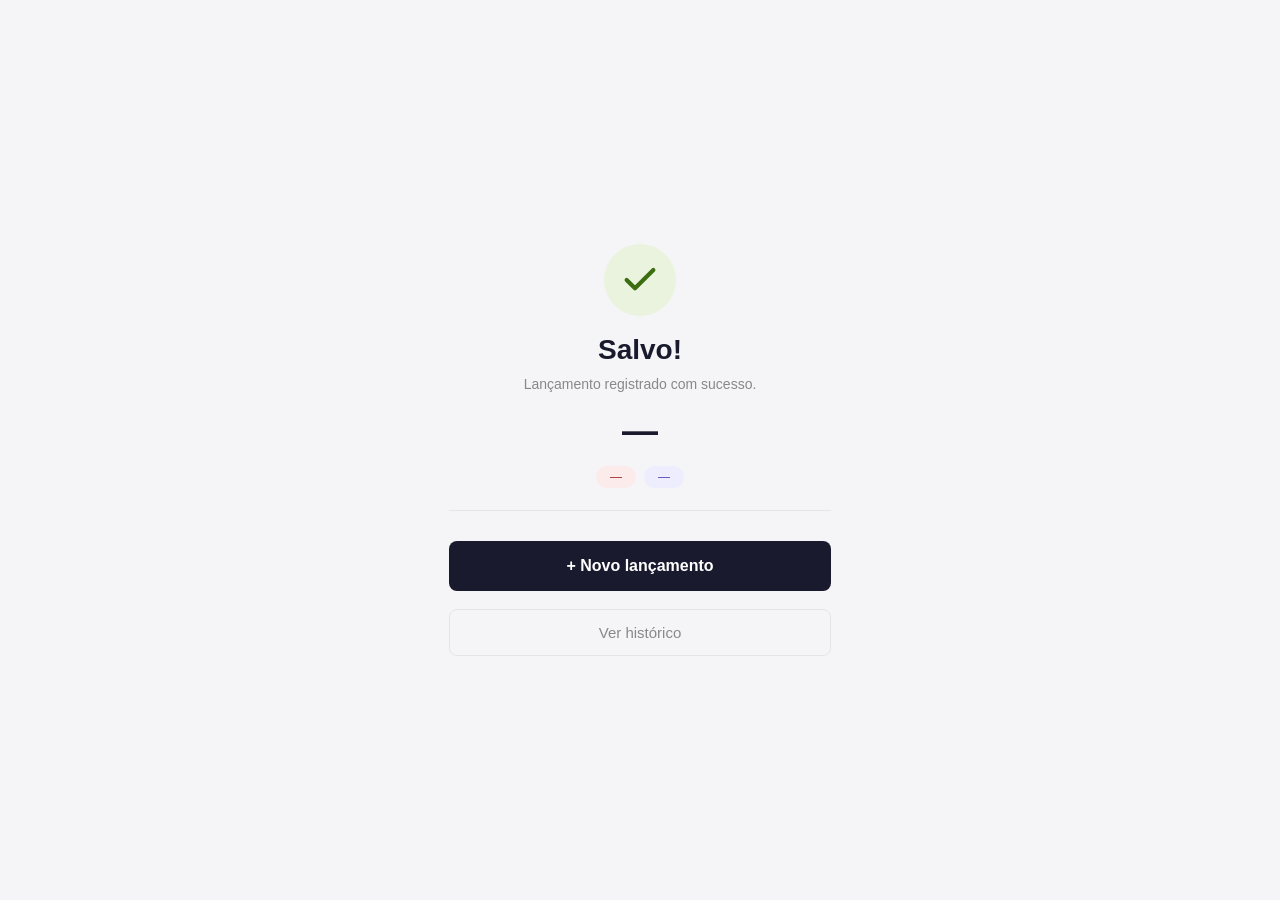
<file: Finanças/pages/sucesso.html>
<!DOCTYPE html>
<html lang="pt-BR">
<head>
  <meta charset="UTF-8">
  <meta name="viewport" content="width=device-width, initial-scale=1.0, maximum-scale=1.0">
  <title>Lançamento salvo</title>
  <link rel="stylesheet" href="../styles/base.css">
  <link rel="stylesheet" href="../styles/components.css">
  <link rel="stylesheet" href="../styles/pages.css">
</head>
<body>

  <div class="screen active" id="screen-sucesso">
    <div class="sucesso-wrap">

      <div class="sucesso-icon">
        <svg width="40" height="40" viewBox="0 0 24 24" fill="none" stroke="#3B6D11" stroke-width="2.5" stroke-linecap="round" stroke-linejoin="round">
          <polyline points="20 6 9 17 4 12"/>
        </svg>
      </div>

      <h1 class="sucesso-title">Salvo!</h1>
      <p class="sucesso-sub">Lançamento registrado com sucesso.</p>

      <div class="sucesso-valor" id="suc-valor">—</div>
      <div class="sucesso-tags">
        <span class="tag" id="suc-tipo">—</span>
        <span class="tag tag-cat" id="suc-cat">—</span>
      </div>

      <div class="sucesso-divider"></div>

      <button class="save-btn" onclick="window.location.href='../index.html'">+ Novo lançamento</button>
      <button class="outline-btn" onclick="window.location.href='../index.html'">Ver histórico</button>

    </div>
  </div>

  <script type="module">
    import { renderSucesso } from '../scripts/components/sucesso.js'
    renderSucesso()
  </script>
</body>
</html>
</file>
<file: Finanças/styles/base.css>
:root {
  --bg: #F5F5F7;
  --card: #FFFFFF;
  --dark: #1a1a2e;
  --text: #1a1a2e;
  --muted: #888;
  --border: #E5E5E5;
  --border-light: #F0F0F0;

  --green-bg: #EAF3DE;
  --green: #3B6D11;
  --red-bg: #FCEBEB;
  --red: #A32D2D;
  --purple-bg: #EEEDFE;
  --purple: #534AB7;
  --purple-border: #AFA9EC;

  --radius: 12px;
  --radius-sm: 8px;
  --radius-lg: 16px;
}

* {
  box-sizing: border-box;
  margin: 0;
  padding: 0;
  -webkit-tap-highlight-color: transparent;
}

body {
  font-family: -apple-system, BlinkMacSystemFont, 'Segoe UI', sans-serif;
  background: var(--bg);
  color: var(--text);
  min-height: 100vh;
  max-width: 430px;
  margin: 0 auto;
  position: relative;
}

.msg-vazio {
  color: var(--muted);
  font-size: 14px;
  padding: 12px 0;
}
</file>
<file: Finanças/styles/components.css>
/* BALANCE CARD */
.balance-card {
  background: var(--dark);
  border-radius: var(--radius-lg);
  padding: 20px;
  margin-bottom: 20px;
  color: #fff;
}

.balance-label {
  font-size: 12px;
  opacity: .6;
  margin-bottom: 6px;
}

.balance-amount {
  font-size: 32px;
  font-weight: 700;
  margin-bottom: 16px;
}

.balance-row {
  display: flex;
  gap: 24px;
}

.balance-item-label {
  font-size: 11px;
  opacity: .6;
  margin-bottom: 3px;
}

.balance-item-value {
  font-size: 15px;
  font-weight: 500;
}

/* CARD GENÉRICO */
.card {
  background: var(--card);
  border-radius: var(--radius);
  border: 1px solid var(--border);
  padding: 4px 16px;
  margin-bottom: 12px;
}

/* ITEM DE TRANSAÇÃO */
.tx-item {
  display: flex;
  align-items: center;
  gap: 12px;
  padding: 12px 0;
  border-bottom: 1px solid var(--border-light);
}

.tx-item:last-child {
  border-bottom: none;
}

.tx-icon {
  width: 38px;
  height: 38px;
  border-radius: 10px;
  display: flex;
  align-items: center;
  justify-content: center;
  font-size: 17px;
  flex-shrink: 0;
}

.tx-info {
  flex: 1;
  min-width: 0;
}

.tx-name {
  font-size: 14px;
  font-weight: 500;
  white-space: nowrap;
  overflow: hidden;
  text-overflow: ellipsis;
}

.tx-sub {
  font-size: 12px;
  color: var(--muted);
  margin-top: 2px;
}

.tx-amount {
  font-size: 14px;
  font-weight: 600;
  flex-shrink: 0;
}

.tx-amount.entrada { color: var(--green); }
.tx-amount.saida { color: var(--red); }

/* AÇÕES DA TRANSAÇÃO (editar/excluir) — usado no histórico */
.tx-actions {
  display: flex;
  flex-direction: column;
  align-items: flex-end;
  gap: 4px;
}

.tx-buttons {
  display: flex;
  gap: 8px;
}

.btn-icon {
  background: none;
  border: none;
  cursor: pointer;
  font-size: 13px;
  opacity: .45;
  padding: 2px 4px;
  transition: opacity .15s;
  line-height: 1;
}

.btn-icon:hover {
  opacity: 1;
}

/* TOGGLE DE TIPO (Entrada/Saída) */
.type-toggle {
  display: flex;
  border-radius: var(--radius-sm);
  overflow: hidden;
  border: 1px solid var(--border);
  margin-bottom: 20px;
}

.type-btn {
  flex: 1;
  padding: 10px;
  font-size: 14px;
  font-weight: 500;
  border: none;
  background: transparent;
  color: var(--muted);
  cursor: pointer;
  transition: all .15s;
}

.type-btn.active-entrada { background: var(--green-bg); color: var(--green); }
.type-btn.active-saida { background: var(--red-bg); color: var(--red); }

/* FORMULÁRIO */
.form-group {
  margin-bottom: 16px;
}

.form-label {
  font-size: 12px;
  color: var(--muted);
  margin-bottom: 6px;
  display: block;
  font-weight: 500;
}

.form-input {
  width: 100%;
  padding: 12px 14px;
  border-radius: var(--radius-sm);
  border: 1px solid var(--border);
  background: var(--card);
  font-size: 15px;
  color: var(--text);
  -webkit-appearance: none;
  appearance: none;
}

.form-input:focus {
  outline: none;
  border-color: var(--dark);
}

.valor-wrap {
  position: relative;
}

.valor-prefix {
  position: absolute;
  left: 14px;
  top: 50%;
  transform: translateY(-50%);
  font-size: 13px;
  color: var(--muted);
  pointer-events: none;
}

.valor-input {
  padding-left: 36px;
  font-size: 22px;
  font-weight: 700;
}

/* SELETOR DE PESSOA */
.pessoa-row {
  display: flex;
  gap: 8px;
}

.pessoa-btn {
  flex: 1;
  padding: 10px;
  border-radius: var(--radius-sm);
  border: 1px solid var(--border);
  font-size: 13px;
  font-weight: 500;
  background: transparent;
  color: var(--muted);
  cursor: pointer;
  transition: all .15s;
}

.pessoa-btn.active {
  background: var(--purple-bg);
  color: var(--purple);
  border-color: var(--purple-border);
}

/* BOTÕES PRINCIPAIS */
.save-btn {
  width: 100%;
  padding: 16px;
  border-radius: var(--radius-sm);
  background: var(--dark);
  color: #fff;
  font-size: 16px;
  font-weight: 600;
  border: none;
  cursor: pointer;
  margin-top: 8px;
}

.save-btn:disabled {
  opacity: .6;
  cursor: default;
}

.outline-btn {
  width: 100%;
  padding: 14px;
  border-radius: var(--radius-sm);
  border: 1px solid var(--border);
  color: var(--muted);
  font-size: 15px;
  background: transparent;
  cursor: pointer;
  margin-top: 8px;
}

/* FILTROS (chips) */
.filter-row {
  display: flex;
  gap: 8px;
  overflow-x: auto;
  padding-bottom: 4px;
  margin-bottom: 16px;
  scrollbar-width: none;
}

.filter-row::-webkit-scrollbar {
  display: none;
}

.filter-chip {
  padding: 6px 14px;
  border-radius: 20px;
  font-size: 13px;
  border: 1px solid var(--border);
  white-space: nowrap;
  background: transparent;
  color: var(--muted);
  cursor: pointer;
  flex-shrink: 0;
}

.filter-chip.active {
  background: var(--dark);
  color: #fff;
  border-color: var(--dark);
}
</file>
<file: Finanças/styles/pages.css>
.sucesso-wrap {
  display: flex;
  flex-direction: column;
  align-items: center;
  justify-content: center;
  min-height: 100vh;
  padding: 32px 24px;
  gap: 10px;
}

.sucesso-icon {
  width: 72px;
  height: 72px;
  border-radius: 50%;
  background: var(--green-bg);
  display: flex;
  align-items: center;
  justify-content: center;
  margin-bottom: 8px;
}

.sucesso-title {
  font-size: 28px;
  font-weight: 700;
}

.sucesso-sub {
  font-size: 14px;
  color: var(--muted);
  text-align: center;
}

.sucesso-valor {
  font-size: 36px;
  font-weight: 700;
  margin: 8px 0 4px;
}

.sucesso-tags {
  display: flex;
  gap: 8px;
}

.tag {
  font-size: 12px;
  padding: 4px 14px;
  border-radius: 20px;
  font-weight: 500;
  background: var(--red-bg);
  color: var(--red);
}

.tag.entrada {
  background: var(--green-bg);
  color: var(--green);
}

.tag-cat {
  background: var(--purple-bg);
  color: var(--purple);
}

.sucesso-divider {
  width: 100%;
  height: 1px;
  background: var(--border);
  margin: 12px 0;
}
</file>
